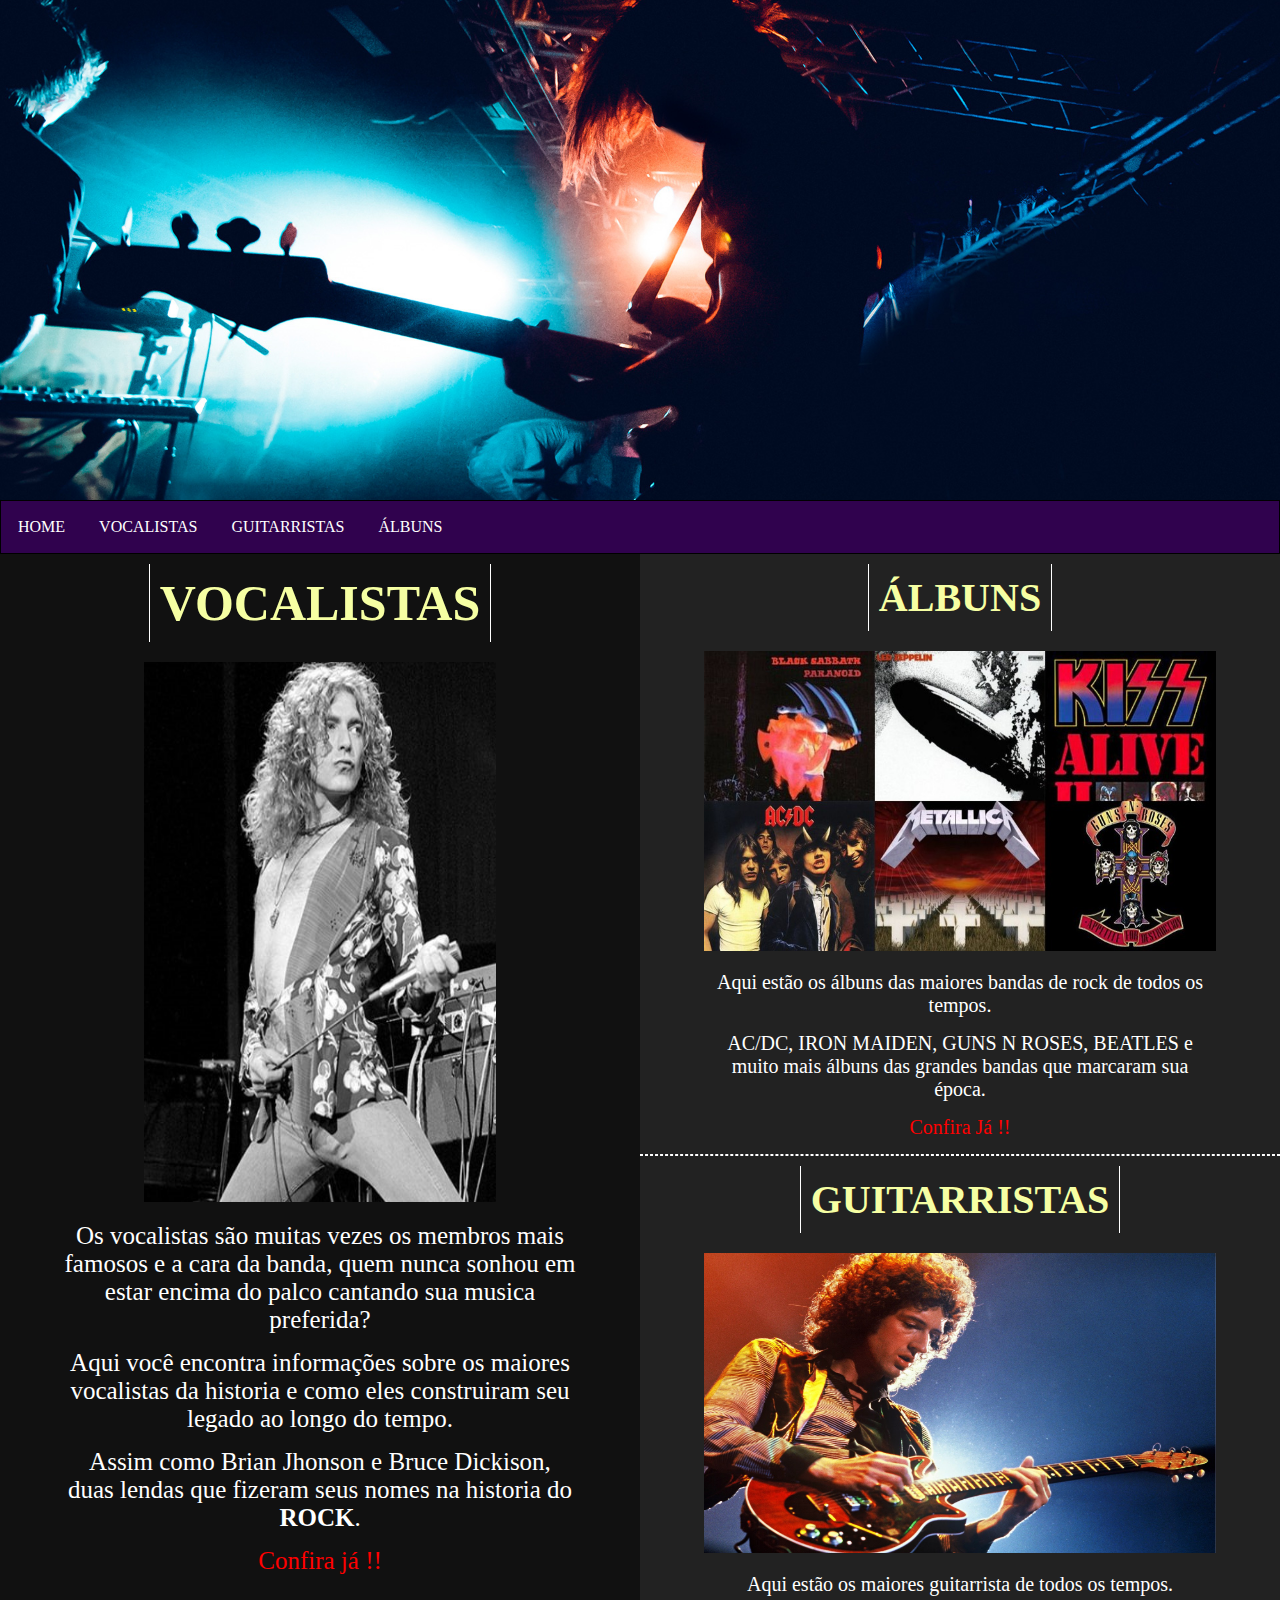
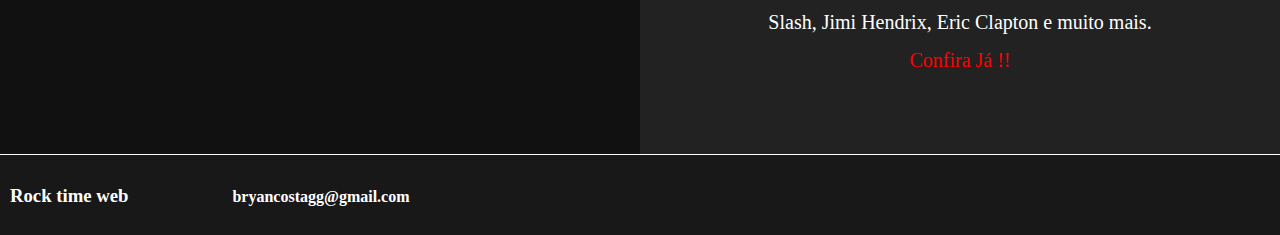
<file: index.html>
<!DOCTYPE html>
<html lang="pt-br">
<head>
    <meta charset="UTF-8">
    <meta http-equiv="X-UA-Compatible" content="IE=edge">
    <meta name="viewport" content="width=device-width, initial-scale=1.0">
    <link rel="stylesheet" href="css/css.css">
    <title>Rock Times</title>
</head>
<body>
    <header>
        <div class="banner">
        </div>
        <nav class="links">
           <ul>
              <li><a href="rock.html">HOME</a></li>
              <li><a href="voc.html">VOCALISTAS</a></li>
              <li><a href="guitarrista.html">GUITARRISTAS</a></li>
              <li class="drop">
                 <a href="rock.html" class="droplink">ÁLBUNS</a>
                    <div class="down">
                       <a href="ac.html">AC/DC</a>
                       <a href="iron.html">IRON MAIDEN</a>
                    </div>
                 </li>
           </ul>
        </nav>       
     </header>
     <div class="content">
        <div class="right">
                  <h1 class="title">VOCALISTAS</h1>
                  <img src="imagens/banner1.jpg">
                  <p>Os vocalistas são muitas vezes os membros mais famosos e a cara da banda, quem nunca sonhou em estar encima do palco cantando sua musica preferida?</p> 
                  <p>Aqui você encontra informações sobre os maiores vocalistas da historia e como eles construiram seu legado ao longo do tempo.</p>
                  <p>Assim como Brian Jhonson e Bruce  Dickison, duas lendas que fizeram seus nomes na historia do <strong>ROCK</strong>.</p>
                  <a href="voc.html">Confira já !!</a>
        </div>
        <div class="left">
            <div class="top">
               <h1 class="title">ÁLBUNS</h1>
               <Img src="imagens/albuns.jpg">
               <p>Aqui estão os álbuns das maiores bandas de rock de todos os tempos.</p>
               <p>AC/DC, IRON MAIDEN, GUNS N ROSES, BEATLES e muito mais álbuns das grandes bandas que marcaram sua época. </p>
               <a href="rock.html">Confira Já !!</a>
            </div>
            <div class="bottom">
               <h1 class="title">GUITARRISTAS</h1>
               <img src="imagens/guita.jpg">
               <p>Aqui estão os maiores guitarrista de todos os tempos.</p>
               <p>Slash, Jimi Hendrix, Eric Clapton e muito mais. </p>
               <a href="guitarrista.html">Confira Já !!</a>
            </div>
        </div>
     </div>
   <footer>
      <ul>
         <li><h3>Rock time web</h3></li>
         <li><h4>bryancostagg@gmail.com</h4></li>
      </ul>
   </footer>
</body>
</html>
</file>
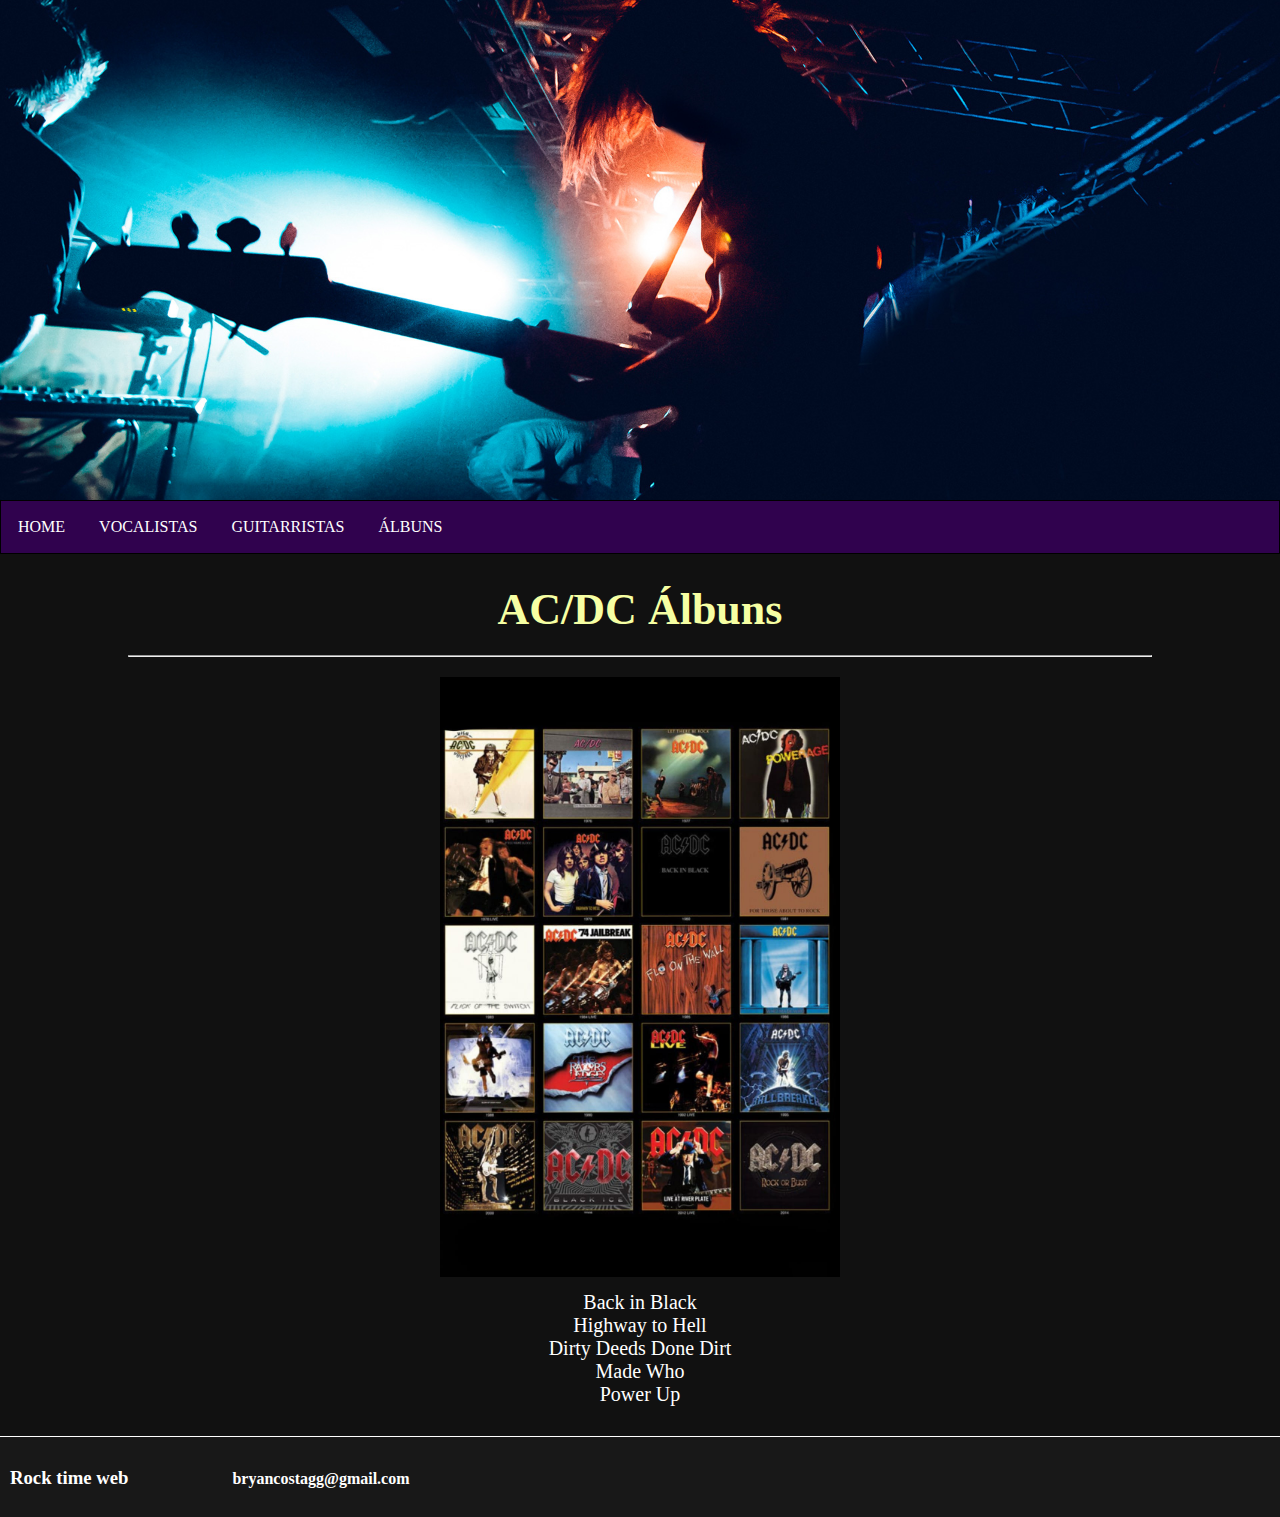
<file: ac.html>
<!DOCTYPE HTML>
<html lang="pt-br">
<head>
 <meta charset="utf-8">
 <link rel="stylesheet" href="css/css.css">
 <title>Rock Times</title>
</head>
<body>
  

  <header>
    <div class="banner">
    </div>
    <nav class="links">
       <ul>
          <li><a href="index.html">HOME</a></li>
          <li><a href="voc.html">VOCALISTAS</a></li>
          <li><a href="guitarrista.html">GUITARRISTAS</a></li>
          <li class="drop">
             <a href="rock.html" class="droplink">ÁLBUNS</a>
                <div class="down">
                   <a href="ac.html">AC/DC</a>
                   <a href="iron.html">IRON MAIDEN</a>
                </div>
             </li>
       </ul>
    </nav>       
 </header>

<div class="body">
   <h1>AC/DC Álbuns</h1>
   <hr/>
  <img src="imagens/ac.png" class="banner_al">
  <ul>
    <li>Back in Black
    <li>Highway to Hell
    <li>Dirty Deeds Done Dirt
    <li> Made Who
    <li>Power Up
  </ul>
</div>
<footer>
  <ul>
     <li><h3>Rock time web</h3></li>
     <li><h4>bryancostagg@gmail.com</h4></li>
  </ul>
</footer>






</body>
</html>
</file>
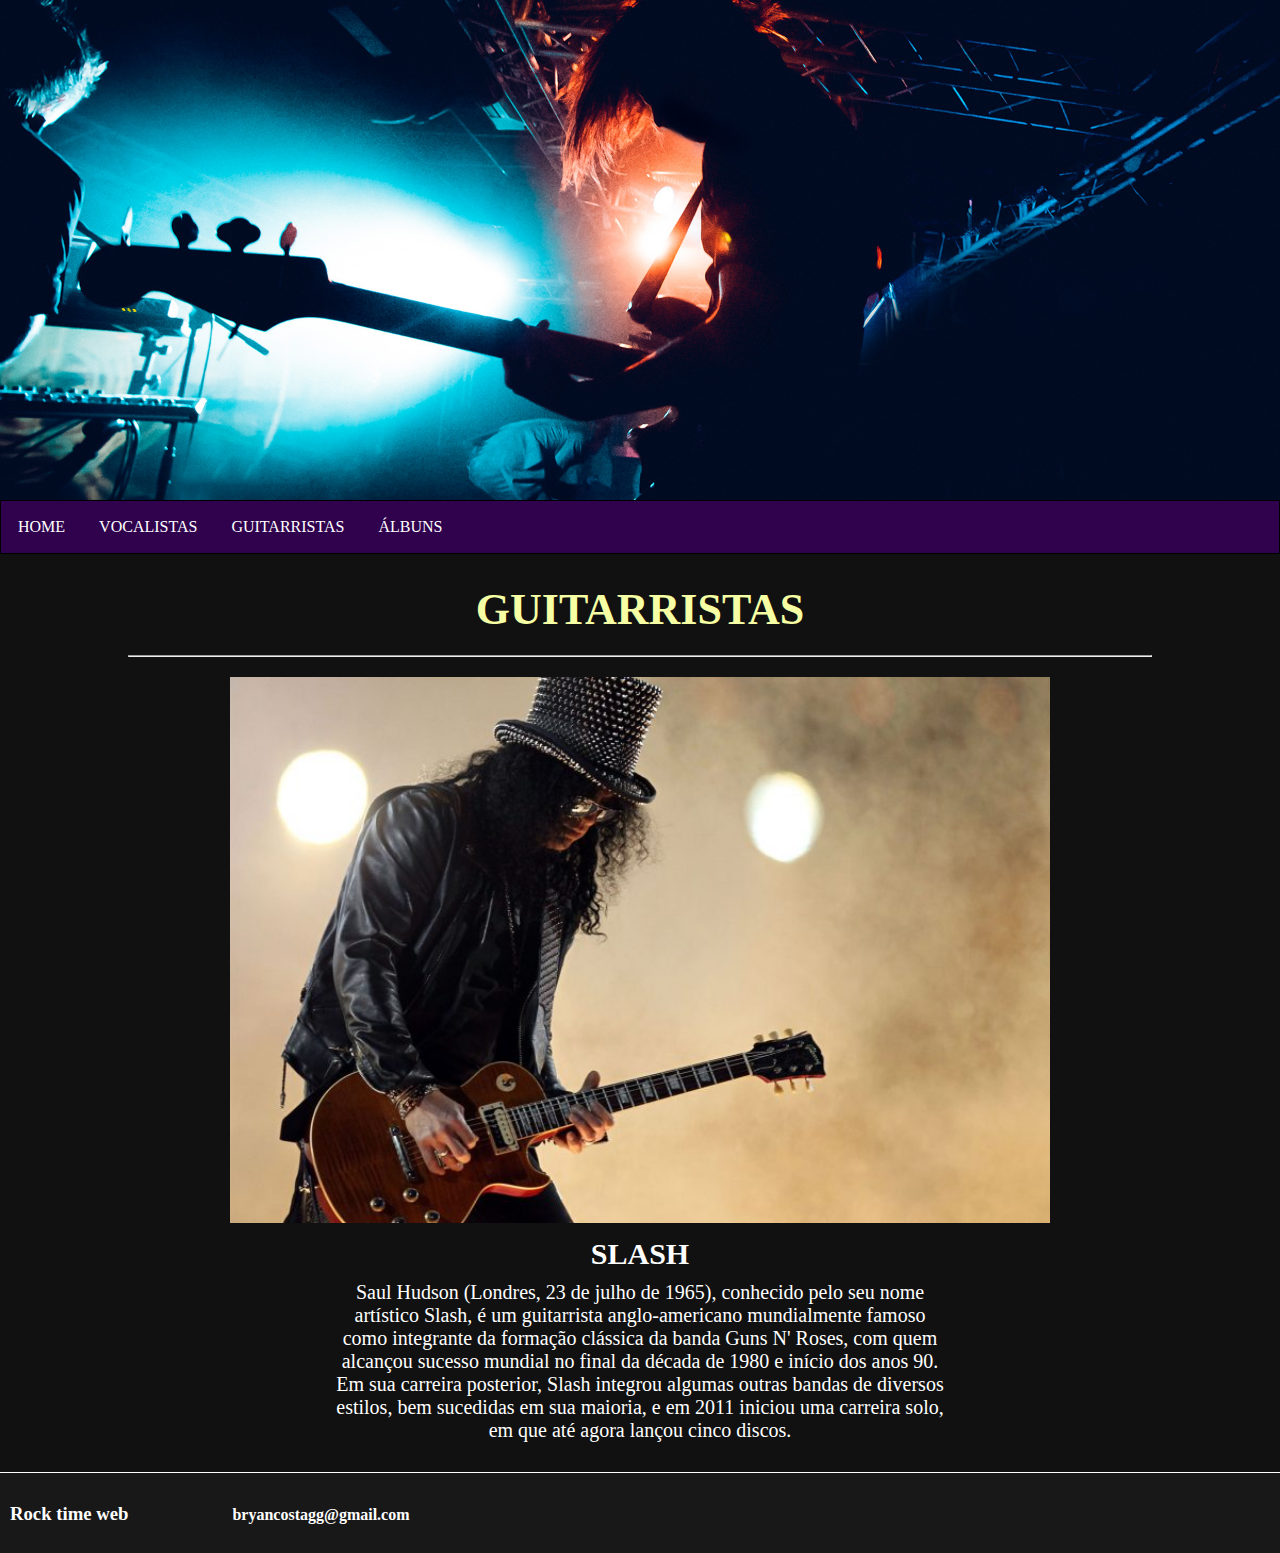
<file: guitarrista.html>
<!DOCTYPE html>
<html lang="en">
<head>
    <meta charset="UTF-8">
    <meta http-equiv="X-UA-Compatible" content="IE=edge">
    <meta name="viewport" content="width=device-width, initial-scale=1.0">
    <link href="css/css.css" rel="stylesheet">
    <title>Rock times</title>
</head>
<body>
    <header>
        <div class="banner">
        </div>
        <nav class="links">
           <ul>
              <li><a href="index.html">HOME</a></li>
              <li><a href="voc.html">VOCALISTAS</a></li>
              <li><a href="guitarrista.html">GUITARRISTAS</a></li>
              <li class="drop">
                 <a href="rock.html" class="droplink">ÁLBUNS</a>
                    <div class="down">
                       <a href="ac.html">AC/DC</a>
                       <a href="iron.html">IRON MAIDEN</a>
                    </div>
                 </li>
           </ul>
        </nav>       
     </header>
     <div class="body">
         <h1>GUITARRISTAS</h1>
         <hr/>
         <img src="imagens/slash.jpg" class="banner_big">
         <br>
         <h2>SLASH</h2>
         <p>Saul Hudson (Londres, 23 de julho de 1965), conhecido pelo seu nome artístico Slash, é um guitarrista anglo-americano mundialmente famoso como integrante da formação clássica da banda Guns N' Roses, com quem alcançou sucesso mundial no final da década de 1980 e início dos anos 90. Em sua carreira posterior, Slash integrou algumas outras bandas de diversos estilos, bem sucedidas em sua maioria, e em 2011 iniciou uma carreira solo, em que até agora lançou cinco discos.
         </p>
     </div>
     <footer>
        <ul>
           <li><h3>Rock time web</h3></li>
           <li><h4>bryancostagg@gmail.com</h4></li>
        </ul>
     </footer>
    
</body>
</html>
</file>
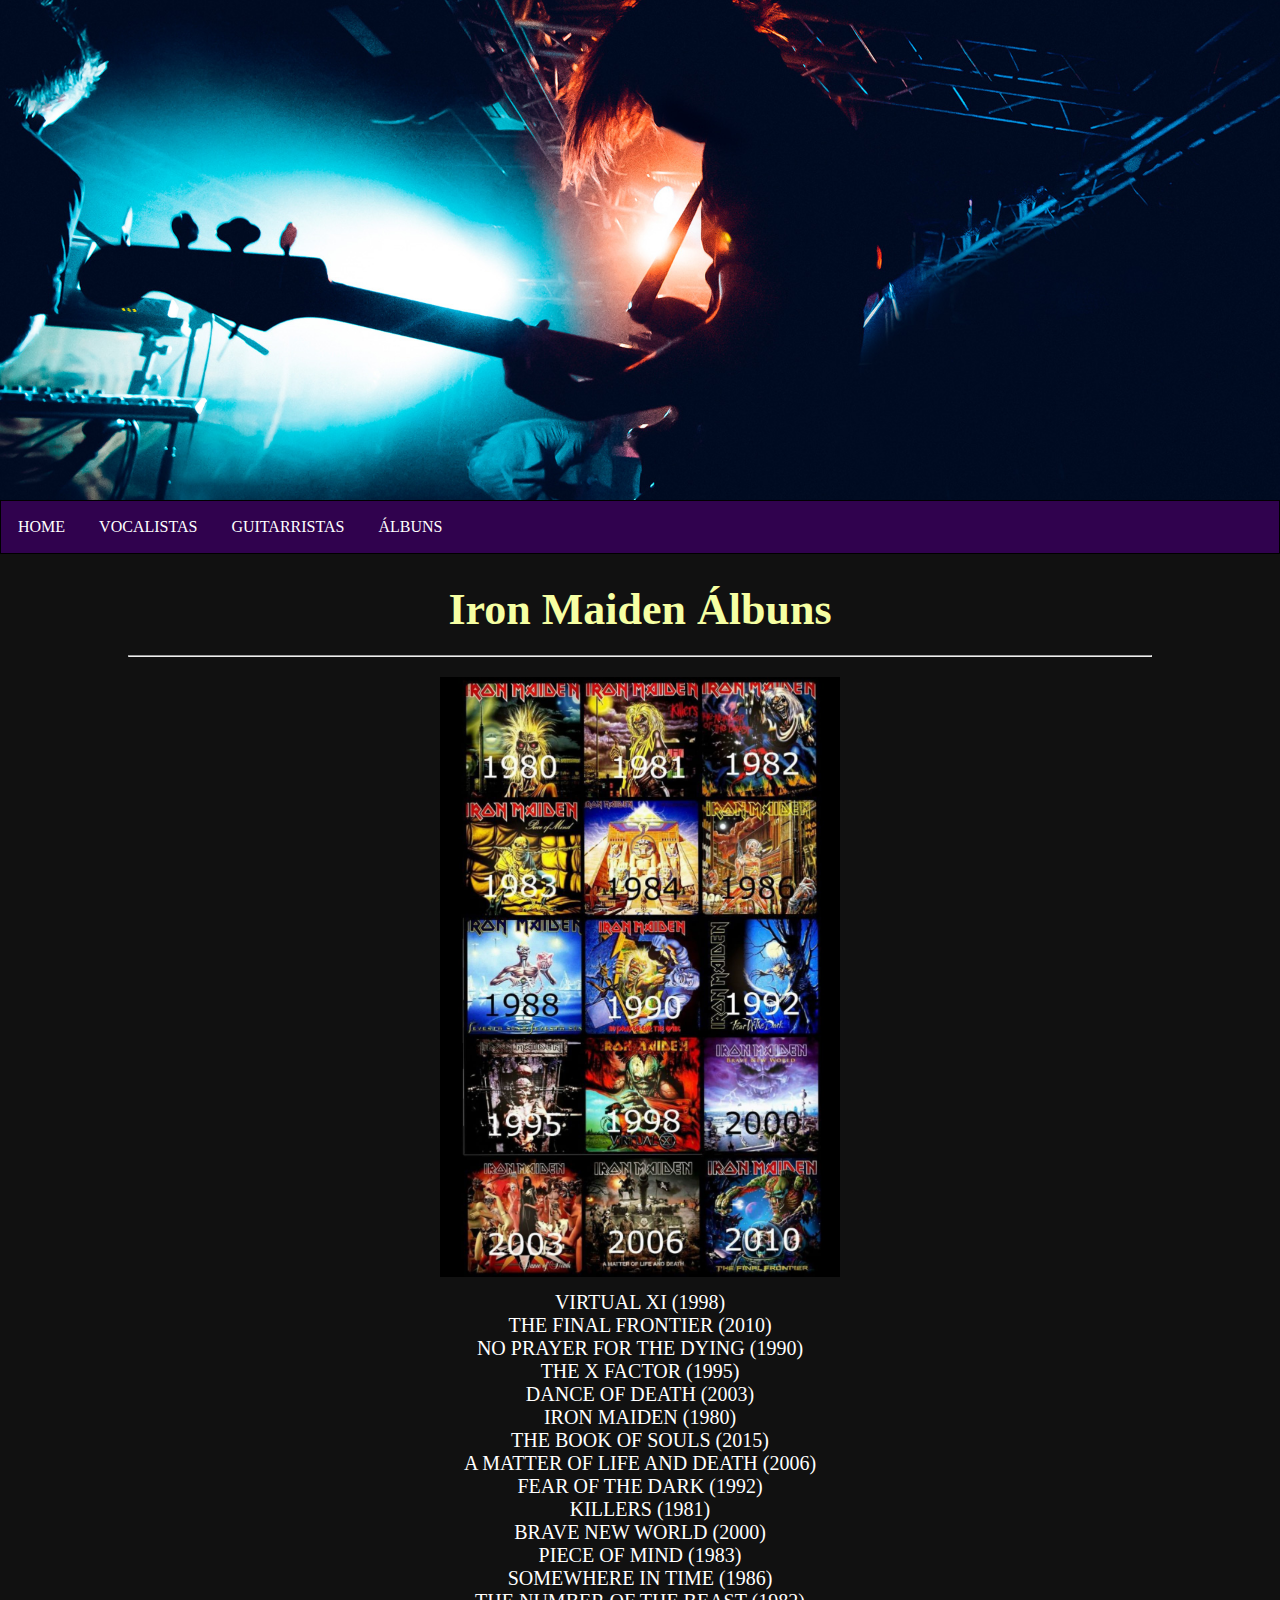
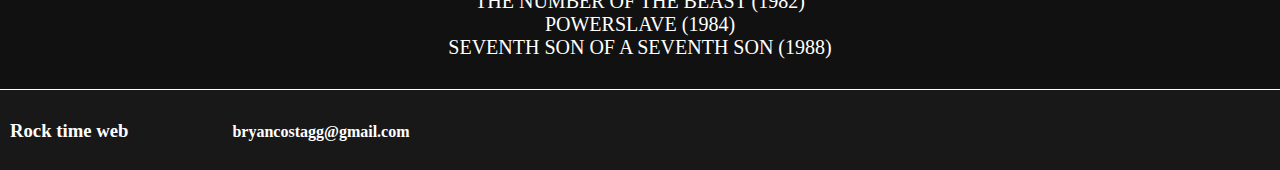
<file: iron.html>
<!DOCTYPE HTML>
<html lang="pt-br">
<head>
<link rel="stylesheet" href="css/css.css">
<meta charset="utf-8">
<title>Rock Times</title>
</head>

<body>

   <body>
      <header class="headeriron">
         <div class="banner">
         </div>
         <nav class="links">
            <ul>
               <li><a href="index.html">HOME</a></li>
               <li><a href="voc.html">VOCALISTAS</a></li>
               <li><a href="guitarrista.html">GUITARRISTAS</a></li>
               <li class="drop">
                  <a href="rock.html" class="droplink">ÁLBUNS</a>
                     <div class="down">
                        <a href="ac.html">AC/DC</a>
                        <a href="iron.html">IRON MAIDEN</a>
                     </div>
                  </li>
            </ul>
         </nav>       
      </header>
<div class="body">
   <h1>Iron Maiden Álbuns</h1>
   <hr/>
<img src="imagens/iron.jpg" class="banner_al">

<ul>
<li>VIRTUAL XI (1998)
<li>THE FINAL FRONTIER (2010)
<li>NO PRAYER FOR THE DYING (1990)
<li>THE X FACTOR (1995)
<li>DANCE OF DEATH (2003)
<li>IRON MAIDEN (1980)
<li>THE BOOK OF SOULS (2015)
<li>A MATTER OF LIFE AND DEATH (2006)
<li>FEAR OF THE DARK (1992)
<li>KILLERS (1981)
<li>BRAVE NEW WORLD (2000)
<li>PIECE OF MIND (1983)
<li>SOMEWHERE IN TIME (1986)
<li>THE NUMBER OF THE BEAST (1982)
<li>POWERSLAVE (1984)
<li>SEVENTH SON OF A SEVENTH SON (1988)
</ul >
</div>

<footer>
   <ul>
      <li><h3>Rock time web</h3></li>
      <li><h4>bryancostagg@gmail.com</h4></li>
   </ul>
</footer>
</body>
</html>
</file>
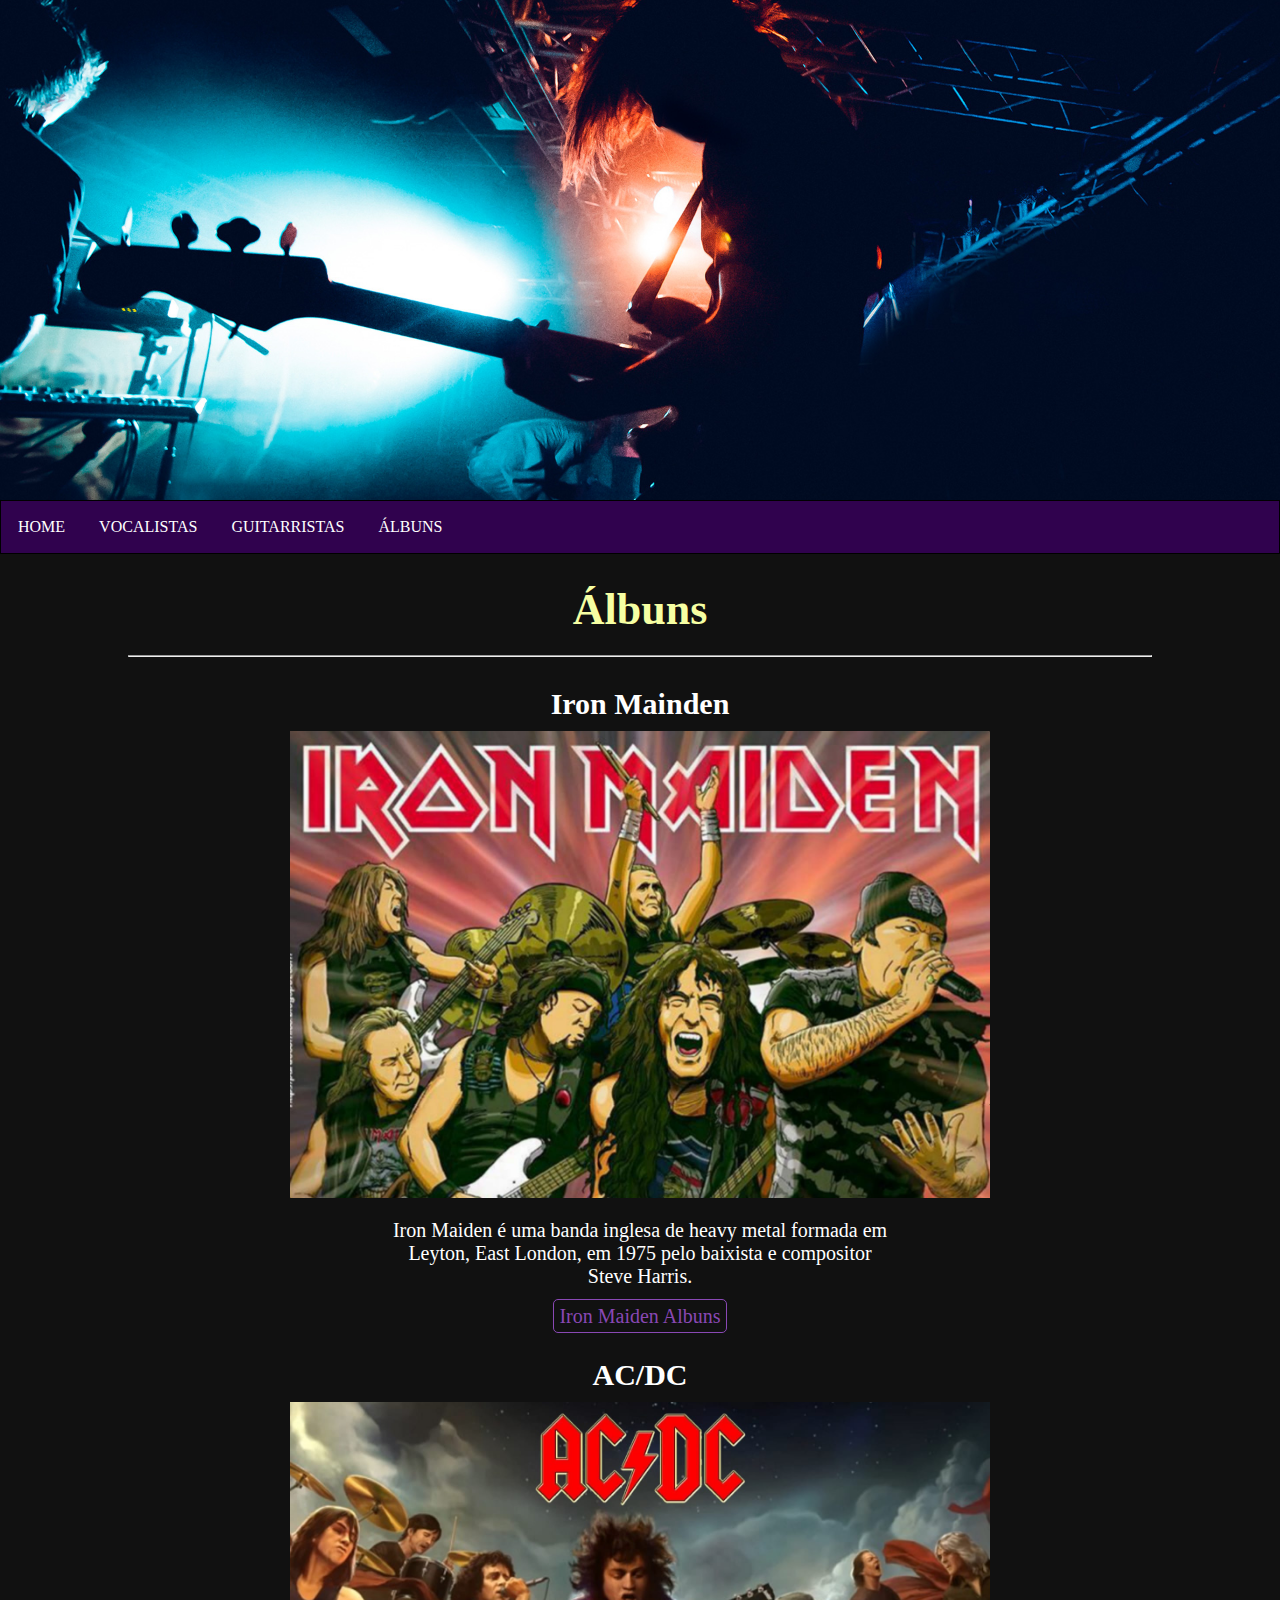
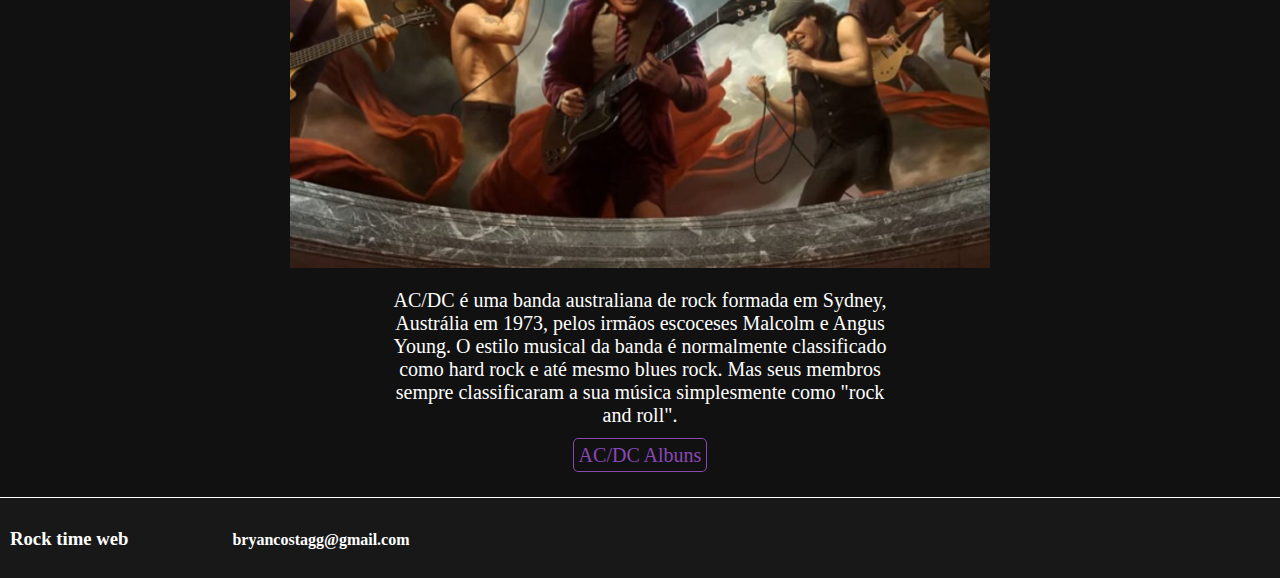
<file: rock.html>
<!DOCTYPE HTML>
<html lang="pt-br">
<head>
<link rel="stylesheet" href="css/css.css">
<meta charset="utf-8">
<title>Rock Times</title>
</head>

<body>

   <header>
      <div class="banner">
      </div>
      <nav class="links">
         <ul>
            <li><a href="index.html">HOME</a></li>
            <li><a href="voc.html">VOCALISTAS</a></li>
            <li><a href="guitarrista.html">GUITARRISTAS</a></li>
            <li class="drop">
               <a href="rock.html" class="droplink">ÁLBUNS</a>
                  <div class="down">
                     <a href="ac.html">AC/DC</a>
                     <a href="iron.html">IRON MAIDEN</a>
                  </div>
               </li>
         </ul>
      </nav>       
   </header>
<div class="body"> 
 <h1>Álbuns</h1>
<hr/>
   <div class="albuns">
      <div id="iron">
         <h2>Iron Mainden</h2>
         <a href="iron.html"><img src="imagens/banner_iron.jpeg" title="iron maiden albuns"></a>
         <p>Iron Maiden é uma banda inglesa de heavy metal formada em Leyton, East London, em 1975 pelo baixista e compositor Steve Harris.</p>
         <a href="iron.html" class="link">Iron Maiden Albuns</a>
      </div>
      <div id="ac"> 
         <h2>AC/DC</h2>
         <a href="ac.html"><img src="imagens/banner_ac.jpeg" title="ac/dc albuns"></a>
         <p>AC/DC é uma banda australiana de rock formada em Sydney, Austrália em 1973, pelos irmãos escoceses Malcolm e Angus Young. O estilo musical da banda é normalmente classificado como hard rock e até mesmo blues rock. Mas seus membros sempre classificaram a sua música simplesmente como "rock and roll".</p>
         <a href="ac.html" class="link">AC/DC Albuns</a>
      </div>
   </div> 
</div>



<footer>
   <ul>
      <li><h3>Rock time web</h3></li>
      <li><h4>bryancostagg@gmail.com</h4></li>
   </ul>
</footer>

</body>
</html>
</file>
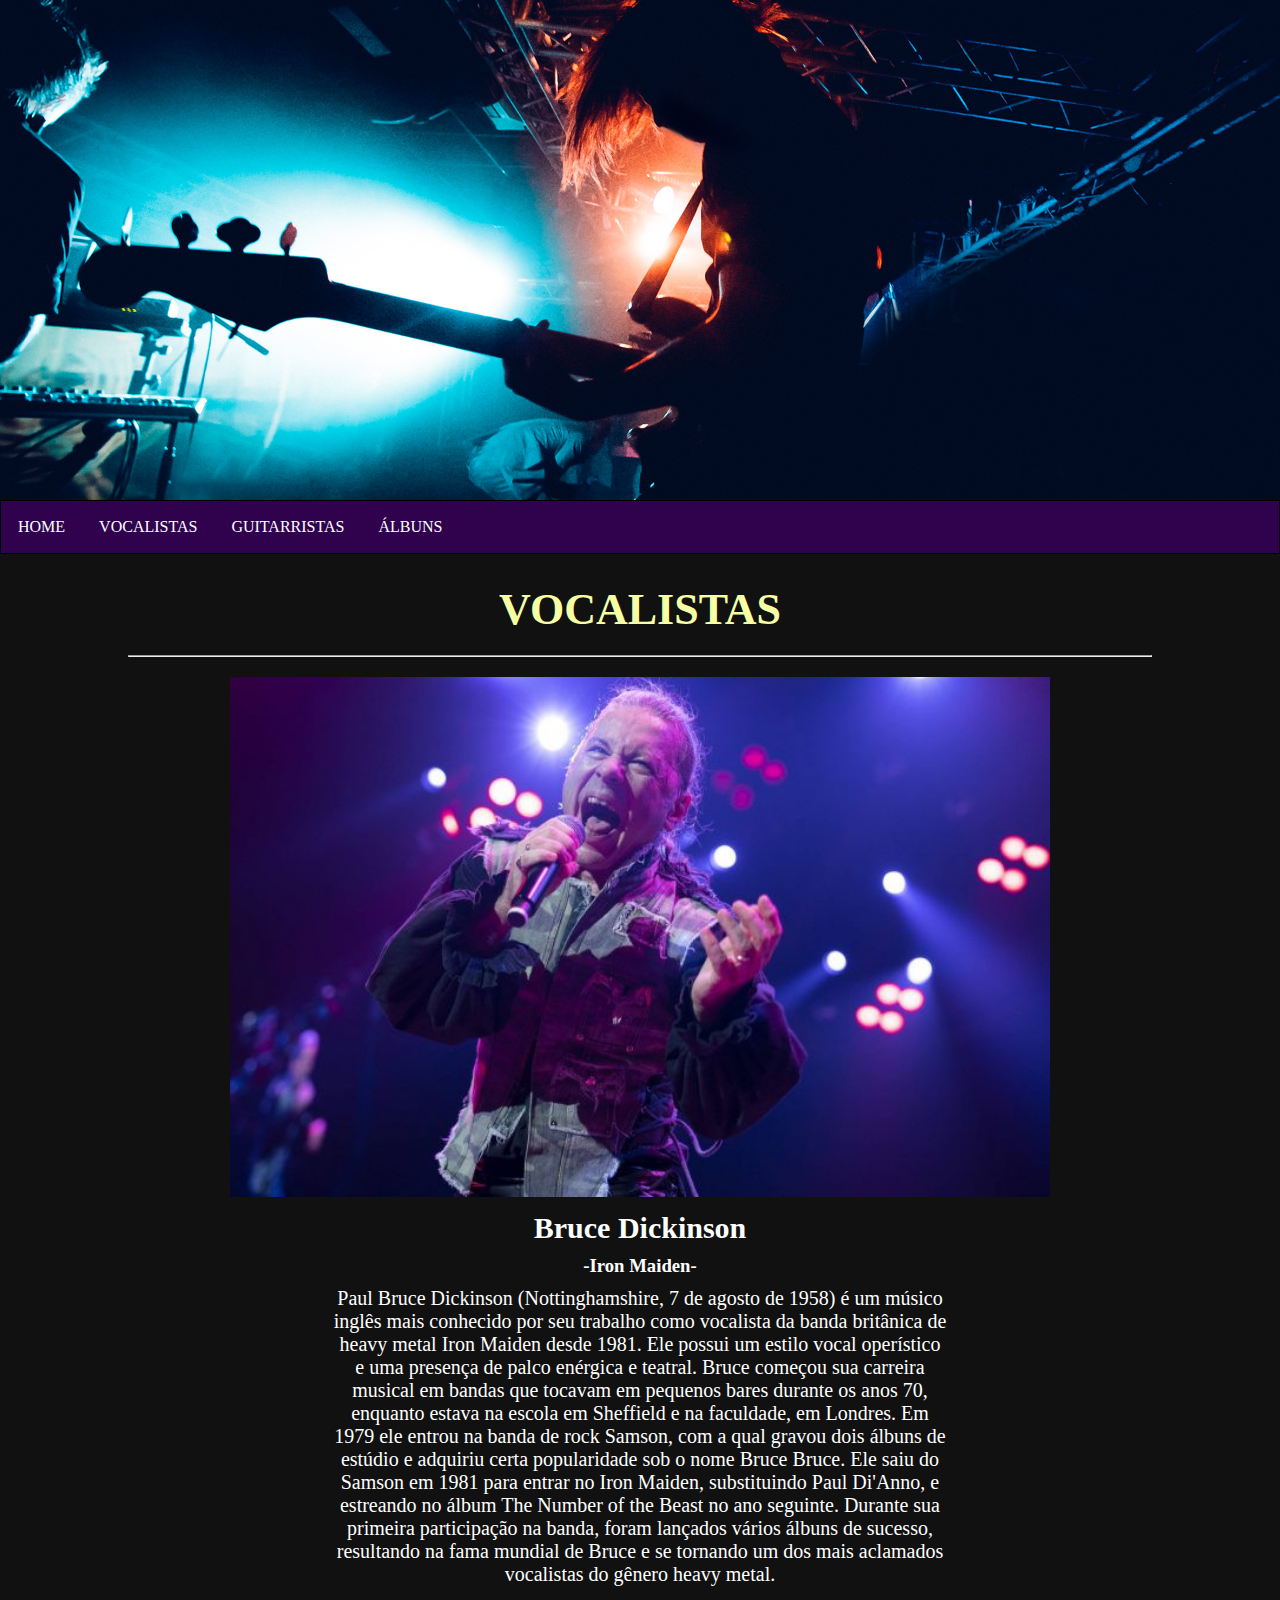
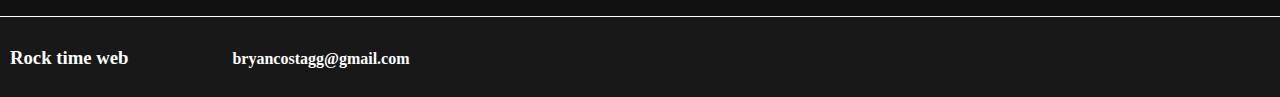
<file: voc.html>
<!DOCTYPE HTML>
<html lang="pt-br">
<head>
<link rel="stylesheet" href="css/css.css">
<meta charset="utf-8">
<meta name="viewport" content="width=device-width, initial-scale=1.0">
<title>Rock Times</title>
</head>

<body>
   <header>
      <div class="banner">
      </div>
      <nav class="links">
         <ul>
            <li><a href="index.html">HOME</a></li>
            <li><a href="voc.html">VOCALISTAS</a></li>
            <li><a href="guitarrista.html">GUITARRISTAS</a></li>
            <li class="drop">
               <a href="rock.html" class="droplink">ÁLBUNS</a>
                  <div class="down">
                     <a href="ac.html">AC/DC</a>
                     <a href="iron.html">IRON MAIDEN</a>
                  </div>
               </li>
         </ul>
      </nav>       
   </header>
   <div class="body">
      <h1>VOCALISTAS</h1>
      <hr/>
      <img src="imagens/bruce.jpg" class="banner_big">
      <br>
      <h2>Bruce Dickinson</h2>
      <h3>-Iron Maiden-</h3>
      <p>Paul Bruce Dickinson (Nottinghamshire, 7 de agosto de 1958) é um músico inglês mais conhecido por seu trabalho como vocalista da banda britânica de heavy metal Iron Maiden desde 1981. Ele possui um estilo vocal operístico e uma presença de palco enérgica e teatral.
         Bruce começou sua carreira musical em bandas que tocavam em pequenos bares durante os anos 70, enquanto estava na escola em Sheffield e na faculdade, em Londres.
          Em 1979 ele entrou na banda de rock Samson, com a qual gravou dois álbuns de estúdio e adquiriu certa popularidade sob o nome Bruce Bruce.
          Ele saiu do Samson em 1981 para entrar no Iron Maiden, substituindo Paul Di'Anno, e estreando no álbum The Number of the Beast no ano seguinte.
       Durante sua primeira participação na banda, foram lançados vários álbuns de sucesso, resultando na fama mundial de Bruce e se tornando um dos mais aclamados vocalistas do gênero heavy metal.</p>
      
   </div>

   <footer>
      <ul>
         <li><h3>Rock time web</h3></li>
         <li><h4>bryancostagg@gmail.com</h4></li>
      </ul>
   </footer>
</body>
</html>
</file>
<file: css/css.css>
/*--------------------GLOBAL----------------*/

*{
    padding: 0;
    margin: 0;
    text-decoration: none;
    list-style: none;
    color: white;
}
        
body{
    width: 100%;
    background-color: #111111;
    color: white;
}
/*DROPDOWN*/
header ul{
    background-color:#30024e;
    overflow: hidden;
}

 header li{
    float: left;
}
header li a{
    display: inline-block;
    color: white;
    padding: 17px;
    
}

header li a:hover, .down:hover .droplink{
    background-color: red;
}

li.drop{
    display: inline-block;
}

.down{
    display: none;
    position: absolute;
    width: 100px;
}
.down a{
    display:block;
    text-align: left;
    border: 1px solid black;
    background-color:#30024e;
}

.drop:hover .down{
    display: block;
}

/*DROPDOWN FINAL*/

.banner{
    text-align: center;
    color: white;
    width: 100%;
    height: 500px;
    background: url(../imagens/rock.jpg) no-repeat center;
    background-size: cover;
}

nav{
    border: 1px solid black;
}



footer{ 
    background-color: rgb(24, 24, 24);
    height: 80px;
    border-top: 1px solid white;
    width: 100%;
}

footer ul{
margin: 30px 10px;
}

footer li{
    display: inline;
}
footer li h4,footer li h3{
    display: inline;
    margin-right: 100px;
}    

.link {
    margin-top: 151px;
    color: #8948b4;
    font-size: 20px;
    border: 1px solid;
    padding: 5px;
 border-radius:5px ;
}



.link:hover{
    background-color: blue;
    color: white;

}

hr{
    margin: 20px 0;
}

h1{
color: #f6ffa3;
}


/*--------------------FECHA GLOBAL----------------*/
/*-------------------HOME----------------------*/
.content{
    display:flex;
    height: 100%;
}

.content p{
    margin: 0 auto;
    margin-bottom: 15px;
    max-width: 80%;
}

.content a{
    color: red;
}

.content a:hover{
    background-color: blue;
    color: white;
}

.right{
   text-align: center;
    width: 50%;
    height: 1200px;
    font-size: 25px;
    overflow: hidden;
}

.right img{
    display: block;
    margin: 0 auto;
    padding: 20px;
    min-width: 300px ;
    width: 55%;
    height: 540px;
}


.left{
    text-align: center;
    width: 50%;
    height: 1200px;
    background-color: #222222;
}

.left img{
    display: block;
    margin: 0 auto;
    padding: 20px;
    height: 300px;
    width: 80%;
}



.top{
    text-align: center;
    font-size: 20px;
    height: 600px;
 border-bottom: 0.2px dashed;
}

.bottom{
    text-align: center;
    font-size: 20px;
    height: 600px;
  border-top: 0.2px dashed;
}

.title{
    margin-top: 10px;
    padding: 10px 10px;
    border-right:1px solid white;
    border-left: 1px solid white;
    display: inline-block;
}

/*-------------------FECHA HOME----------------------*/
/*------------------ALBUNS----------------*/
.banner_al{
    width: 400px;
}

.body{ 
    width: 80%;
    margin: 30px auto;
    color: white;
    text-align: center;
}

.body h1{
    font-size: 50px;
    margin: 20px 0;
}

.body p{
    width: 60%;
    margin: 10px auto;
    font-size: 20px;
}

.body h1{
    color: #f6ffa3;
    font-size: 44px;
}

.body h2{
    font-size: 30px;
    margin: 10px auto;
}

.body ul{
    margin: 10px auto;
}

.body ul li{
    font-size:20px ;
}
.albuns{
    margin: 20px auto;
}

.albuns p{
 width: 500px;
 margin: 17px auto;
}

.albuns img{
    width: 700px;
}

#ac{
    margin: 30px auto;
}

#iron{
    margin: 30px auto;
}

/*-------------------FECHA ALBUNS--------------------*/
/*-------------------VOC e GUi-----------------------*/
.banner_big{
    width: 80%;
}
/*-------------------fecha VOC e GUi-----------------------*/

@media (max-width:600px)
{
    .content{
        display:block ;
    }
    .right, .left{
        width: 100%;
        height: auto;
    }
    .top, .bottom{
        height: auto;
    }
}
</file>
